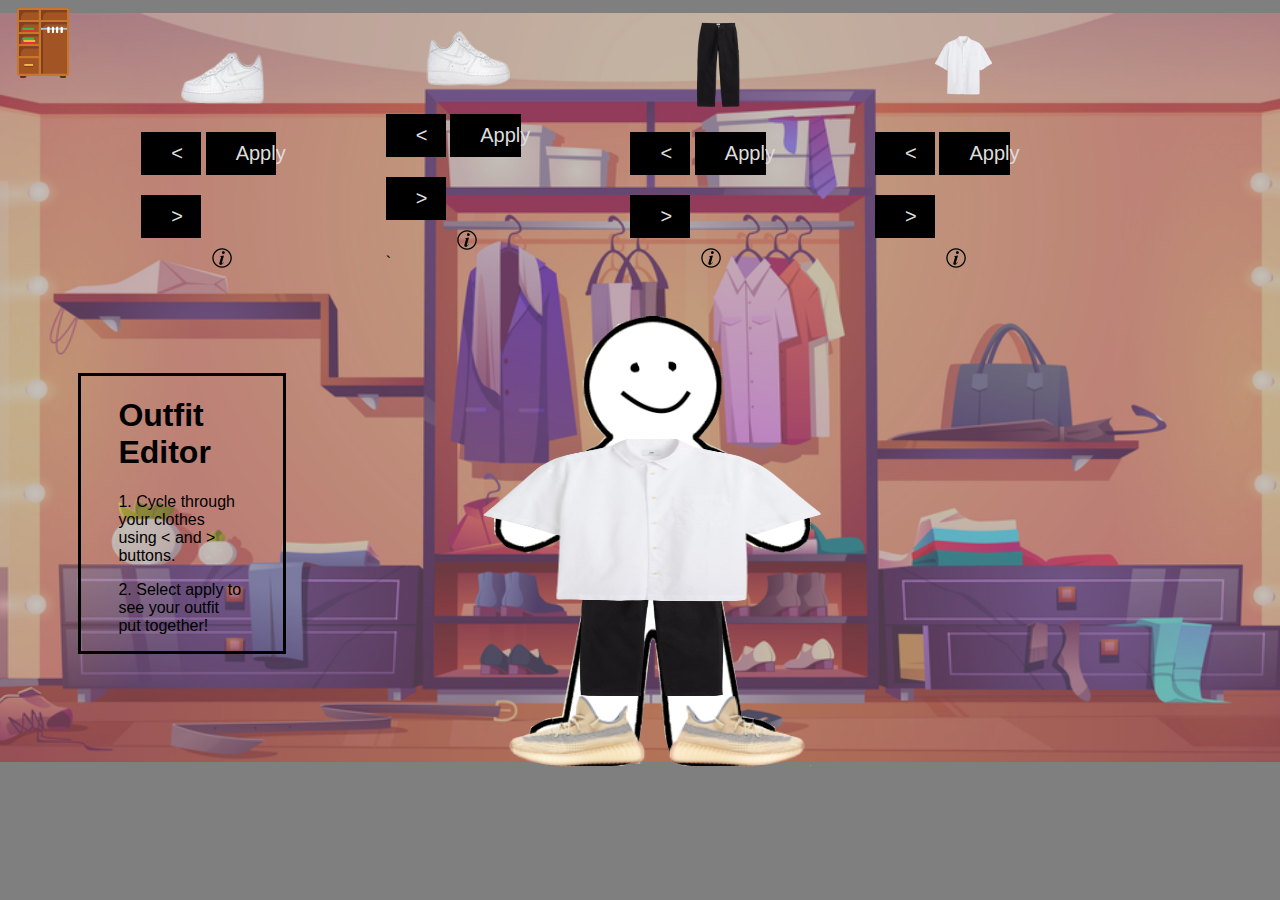
<file: closet/static/outfit.html>
<!DOCTYPE html>
<html lang="en">
	<head>
		<meta charset="UTF-8">
		<title>Outfit Picker</title>
		<link rel="stylesheet" href="css/style.css">
	</head>
	<style>
		body {
			background-image: url(background.jpg);
			background-size: 130%;
			background-position:center;
			background-repeat:no-repeat;
			background-color: rgba(0,0,0,0.5);
		}
	</style>
	<body>
		<div>
		<a href="/" style="float: left;">
			<img style="float: left;" alt="logo" src="images/Modern-Wardrobe.png" height=70
				width=70>
		</a>
		</div>
		<div class="defslide slider2" style="padding-left: 5%; display: inline-block;">
            <img src="images/a_temp_left.jpg" class="slidershoesr-img" style="height: auto; width: 70%;">
            <div>
				<button class="btn" onclick="shoerPrev()"><</button>
				<button class="apply" onclick="apply('r')">Apply</button>
				<button class="btn" onclick="shoerNext()">></button>
			</div>
			<div class='info'>
				<img src="images/information-button.png" class='info-img'>
				<span class="infotext">Cycle through left shoe!</span>
			</div>
			<!-- <label for="membership">Choose a left shoe type:</label>
			<select name="membership" id="rightCat" onchange="changeCategory('r')">
				<option value="all">All</option>
				<option value="casual">Casual</option>
				<option value="formal" selected>Formal</option>
			</select> -->
        </div>
		<div class="defslide slider" style="padding-left: 5%; display: inline-block;">
            <img src="images/a_temp.jpg" class="slidershoesl-img" style="height: auto; width: 70%;">
            <div>
				<button class="btn" onclick="shoelPrev()"><</button>
				<button class="apply" onclick="apply('l')">Apply</button>
				<button class="btn" onclick="shoelNext()">></button>
			</div>
			<div class='info'>
				<img src="images/information-button.png" class='info-img'>
				<span class="infotext">Cycle through right shoe!</span>
			</div>
			<!-- <label for="membership">Choose a shoe type:</label>
			<select name="membership" id="membership" onchange="changeCategory('l')">
				<option value="free">Free</option>
				<option value="bronze">Bronze</option>
				<option value="silver" selected>Silver</option>
				<option value="Gold">Gold</option>
			</select> -->`
		</div>
        <div class="defslide slider2" style="padding-left: 5%; display: inline-block;">
            <img src="images/pants1.jpg" class="sliderpants-img" style="height: auto; width: 70%;">
            <div>
				<button class="btn" onclick="pantPrev()"><</button>
				<button class="apply" onclick="apply('p')">Apply</button>
				<button class="btn" onclick="pantNext()">></button>
			</div>
			<div class='info'>
				<img src="images/information-button.png" class='info-img'>
				<span class="infotext">Cycle through pants!</span>
			</div>
			<!-- <label for="membership">Choose a pant type:</label>
			<select name="membership" id="membership" onchange="changeCategory('p')">
				<option value="free">Free</option>
				<option value="bronze">Bronze</option>
				<option value="silver" selected>Silver</option>
				<option value="Gold">Gold</option>
			</select> -->
        </div>
        <div class="defslide slider3" style="padding-left: 5%; display: inline-block;">
            <img src="images/shirt1.jpg" class="slidershirt-img" style="height: auto; width: 70%;">
            <div>
				<button class="btn" onclick="shirtPrev()"><</button>
				<button class="apply" onclick="apply('s')">Apply</button>
				<button class="btn" onclick="shirtNext()">></button>
			</div>
			<div class='info'>
				<img src="images/information-button.png" class='info-img'>
				<span class="infotext">Cycle through shirts!</span>
			</div>
			<!-- <label for="membership">Choose a pant type:</label>
			<select name="membership" id="membership" onchange="changeCategory('s')">
				<option value="free">Free</option>
				<option value="bronze">Bronze</option>
				<option value="silver" selected>Silver</option>
				<option value="Gold">Gold</option>
			</select> -->
        </div>

		<div class="instructions">
			<h1>Outfit Editor</h1>
			<p>1. Cycle through your clothes using < and > buttons.</p>
			<p>2. Select apply to see your outfit put together!</p>
		</div>
        <div class="inbl">
			<img class = "outfit shoe right" src = "images/b_temp_left.jpg">
			<img class = "outfit shoe left" src = "images/b_temp.jpg">
			<img class = "outfit shirt" src = "images/shirt1.jpg">
			<img class = "outfit pants" src = "images/pants1.jpg">
			<img class = "person" src = "images/body.png">
		</div>
		<script src="scripts/outfit.js"></script>
	</body>
</html>


<!-- <!DOCTYPE html>
<html lang="en">

<head>
	<meta charset="UTF-8">
	<title>Outfit</title>
	<link rel="stylesheet" href="css/style.css">
</head>

<body>
	<img src="images/body.png">
	<div class="slider">
		<img src="images/a.jpg" class="slider-img">

		<button class="btn" onclick="prev()">
			<< /button>
				<button class="btn" onclick="next()">></button>
	</div>
	<div class='info'>
		<img src="images/information-button.png" class='info-img'>
		<span class="infotext">cycle through shoes</span>
	</div>

	<script src="js/main.js" onmouseover=""></script>

</body>

</html> -->
</file>
<file: closet/static/css/style.css>
* {
    -webkit-box-sizing: border-box;
    box-sizing: border-box;
}

body {
    font-family: sans-serif;
}

.clothing1 {
    width: 20%;
    height: 200px;
    margin-right: 10px;
    background: #8C8;
    text-align: center;
}

.clothing1 input {
    width: 100%;
    height: 125px;
}

.clothing2 {
    width: 20%;
    height: 200px;
    margin-right: 10px;
    background: rgb(243, 211, 30);
    text-align: center;
}

.clothing2 input {
    width: 100%;
    height: 125px;
}

.row {
    display: flex;
}

.buttons {
    width: 35%;
    font-size: xx-large;
}

#bottom {
    text-align: center;
    font-size: larger;
    position: absolute;
    bottom: 10px;
    left: 45.5%;
}

.center {
    margin: auto;
    margin-top: 3em;
    border: 5px solid black;
    height: 150px;
    width: 15%;
    padding: 10px;
    justify-content: center;
    text-align: center;
}

.center img {
    width: 100%;
    height: 120px;
}

.laundry {
    display: block;
    margin-left: auto;
    margin-right: auto;
    height: 100px;
    width: 150px;
}

.number {
    color: purple;
    font-size: 200%;
}

/*css/style.css */

/*.slider{
	padding-left: 1000px;
	padding-top: 0px;
	display: inline;
}*/

.defslide {
    /*margin: auto, 0, auto, 0; */
    /*padding: auto, 4%, auto, 4%; */
    width: 19%;
    height: 30%;
}


.outfit {
    z-index: 5;
    position: absolute;
    display: block;
    margin: 0;
    padding: 0;
}

.shirt {
    z-index: 8;
    top: 20%;
    width: 75%;
    height: 60%;
}

.pants {
    top: 50%;
    width: 43%;
    height: 40%;
}

.shoe {
    z-index: 6;
    top: 79.5%;
    width: 25%;
    height: 22.5%;

    min-width: 25%;
    min-height: 20%;
}

.left {
    right: 22.5%;
}

.right {
    right: 51%;
}

.btn {
    border: none;
    outline: none;
    background: black;
    width: 15%;
    padding: 10px 30px;
    font-size: 20px;
    color: #ddd;
    cursor: pointer;
    margin: 10px auto;
    vertical-align: sub;
}

.home {
    border: none;
    outline: none;
    background: black;
    width: 5%;
    padding: 10px 30px;
    font-size: 20px;
    color: #ddd;
    cursor: pointer;
    margin: 10px auto;
    vertical-align: sub;
}

.apply {
    border: none;
    outline: none;
    background: black;
    width: 40%;
    padding: 10px 30px;
    font-size: 20px;
    color: #ddd;
    cursor: pointer;
    margin: 10px auto;
    vertical-align: sub;
}

.slidershoesr-img,
.slidershoesl-img {
    width: 40%;
    height: 70%;
    padding-left: 22.5%;
}

.sliderpants-img {
    width: 30%;
    height: 5%;
    padding-left: 30%;
    padding-top: 2%;
}

.slidershirt-img {
    width: 30%;
    height: 5%;
    padding-left: 30%;
    padding-top: 2%;
}

.btn:hover {
    background: #345;
}

.apply:hover {
    background: green;
}

.inbl {
    position: relative;
    left: 7%;
    padding-top: 3.5%;
    height: 44%;
    width: 44%;
    margin-left: 0;
    display: flex;
    justify-content: center;
}

.instructions {
    float: left;
    width: 16.5%;
    padding-right: 0%;
    padding-left: 15%;
    padding-top: 0%;
    border-color: black;
    border-width: 3px;
    border-style: solid;
    z-index: 1;
    padding-left: 3%;
    padding-right: 3%;
    padding-bottom: 0px;
    padding-top: 0px;
    margin-left: 5.5%;
    margin-top: 8%;
    /*margin-left: 10%;
	margin-right: 10%;
	z-index: 10; */
}

.person {
    height: 57%;
    width: 57%;
}

.info .infotext {
    visibility: hidden;
    width: 120px;
    background-color: black;
    color: #fff;
    text-align: center;
    border-radius: 6px;
    padding: 5px 0;

    /* Position the tooltip */
    position: absolute;
    z-index: 1;
}

.info:hover .infotext{
    visibility: visible;
}

.info img {
    height: 20px;
    width: 20px;
    margin-left: 40%;
}

/*! Flickity v2.3.0
https://flickity.metafizzy.co
---------------------------------------------- */

.flickity-enabled {
    position: relative;
}

.flickity-enabled:focus {
    outline: none;
}

.flickity-viewport {
    overflow: hidden;
    position: relative;
    height: 100%;
}

.flickity-slider {
    position: absolute;
    width: 100%;
    height: 100%;
}

/* draggable */

.flickity-enabled.is-draggable {
    -webkit-tap-highlight-color: transparent;
    -webkit-user-select: none;
    -moz-user-select: none;
    -ms-user-select: none;
    user-select: none;
}

.flickity-enabled.is-draggable .flickity-viewport {
    cursor: move;
    cursor: -webkit-grab;
    cursor: grab;
}

.flickity-enabled.is-draggable .flickity-viewport.is-pointer-down {
    cursor: -webkit-grabbing;
    cursor: grabbing;
}

/* ---- flickity-button ---- */

.flickity-button {
    position: absolute;
    background: hsla(0, 0%, 100%, 0.75);
    border: none;
    color: #333;
}

.flickity-button:hover {
    background: white;
    cursor: pointer;
}

.flickity-button:focus {
    outline: none;
    box-shadow: 0 0 0 5px #19F;
}

.flickity-button:active {
    opacity: 0.6;
}

.flickity-button:disabled {
    opacity: 0.3;
    cursor: auto;
    /* prevent disabled button from capturing pointer up event. #716 */
    pointer-events: none;
}

.flickity-button-icon {
    fill: currentColor;
}

/* ---- previous/next buttons ---- */

.flickity-prev-next-button {
    top: 50%;
    width: 44px;
    height: 44px;
    border-radius: 50%;
    /* vertically center */
    transform: translateY(-50%);
}

.flickity-prev-next-button.previous {
    left: 10px;
}

.flickity-prev-next-button.next {
    right: 10px;
}

/* right to left */
.flickity-rtl .flickity-prev-next-button.previous {
    left: auto;
    right: 10px;
}

.flickity-rtl .flickity-prev-next-button.next {
    right: auto;
    left: 10px;
}

.flickity-prev-next-button .flickity-button-icon {
    position: absolute;
    left: 20%;
    top: 20%;
    width: 60%;
    height: 60%;
}

/* ---- page dots ---- */

.flickity-page-dots {
    position: absolute;
    width: 100%;
    bottom: -25px;
    padding: 0;
    margin: 0;
    list-style: none;
    text-align: center;
    line-height: 1;
}

.flickity-rtl .flickity-page-dots {
    direction: rtl;
}

.flickity-page-dots .dot {
    display: inline-block;
    width: 10px;
    height: 10px;
    margin: 0 8px;
    background: #333;
    border-radius: 50%;
    opacity: 0.25;
    cursor: pointer;
}

.flickity-page-dots .dot.is-selected {
    opacity: 1;
}

.info .infotext {
    visibility: hidden;
    width: 120px;
    background-color: black;
    color: #fff;
    text-align: center;
    border-radius: 6px;
    padding: 5px 0;
  
    /* Position the tooltip */
    position: absolute;
    z-index: 1;
  } 
  
.info:hover .infotext {
    visibility: visible;
}
</file>
